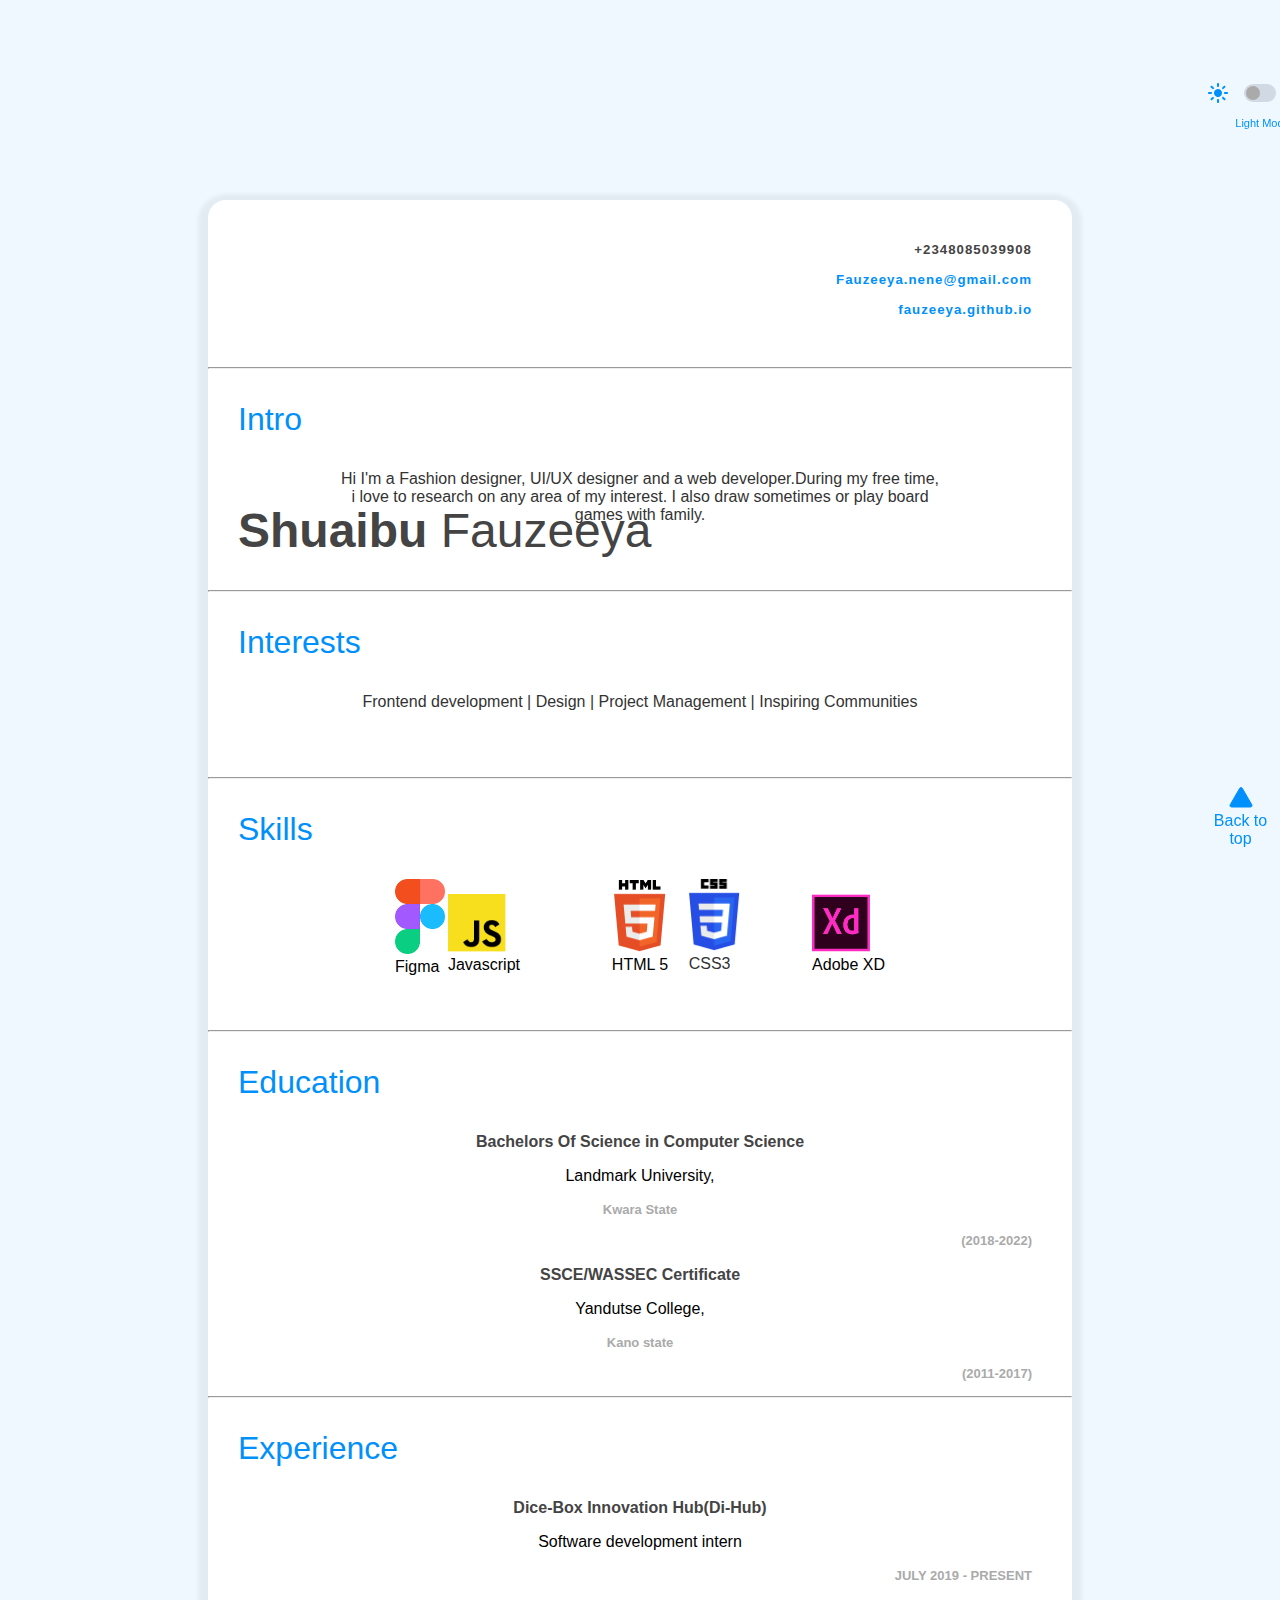
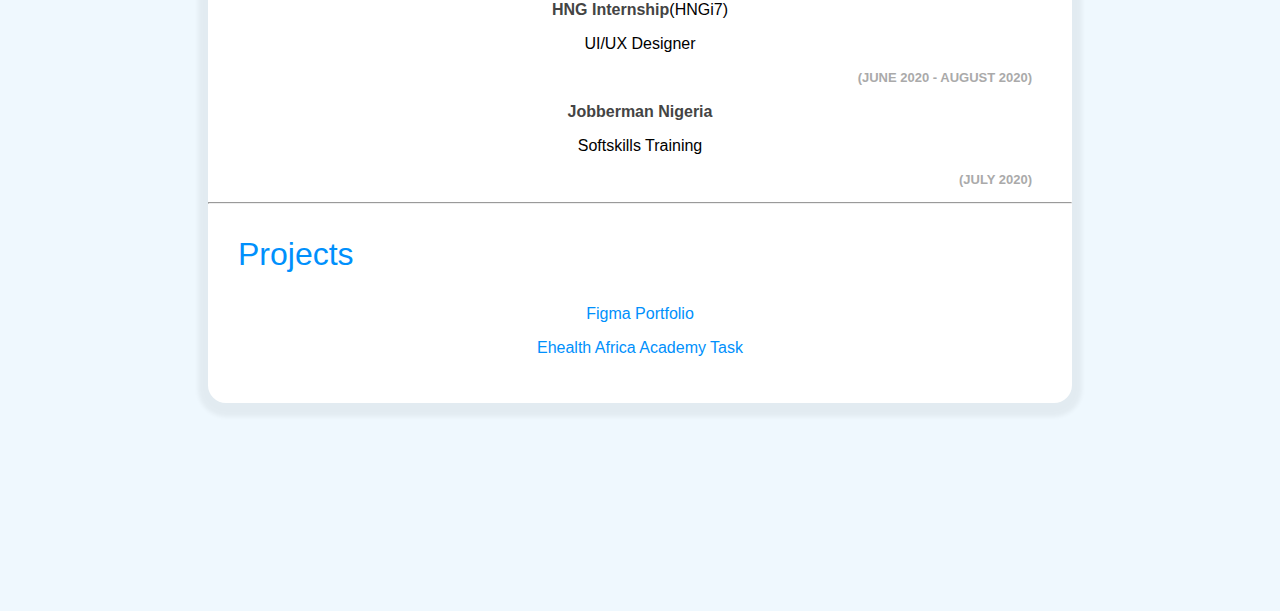
<file: index.html>
<!DOCTYPE html>
<html>
    <head>
        <meta charset="UTF-8">
        <meta name="viewport" content="width=device-width, initial-scale=1.0">
        <title>Fauzeeya Shuaibu</title>
        <link rel="icon" type="image/png" sizes="32x32" href="icon.jpg">
        <link rel="stylesheet" href="style.css">
        <link rel="stylesheet" href="dark.css">
        <link rel="stylesheet" href="responsive.css">

    </head>
    <body>
        <div id="border" class="background-dark">
        <h1 class ="change"><strong>Shuaibu </strong><span>Fauzeeya</span></h1>
        <div id = "header-1">
          <h5><span class="change">+2348085039908</span><br><br> <a href= "fauzeeya.nene@gmail.com" class="firstclass">Fauzeeya.nene@gmail.com</a> <br><br>
            <a href= "fauzeeya.github.io" id="github">fauzeeya.github.io</a>
        </h5>
        </div>
        <hr>
        <div id="intro">
            <p class="bold">Intro</p>
            <div id="introParagraph">
            <p class="introduction">Hi I'm a Fashion designer, UI/UX designer and a web developer.During my free time, <br>i love to
            research on any area of my interest. I also draw sometimes or play board <br>games with family.</p>
            </div>
        </div>
            <hr>
            <div id="intrests">
                <p class="bold">Interests</p>
                <p class="introduction">Frontend development | Design | Project Management | Inspiring Communities</p>
                <hr>
            </div>
            <div id="Skills">
                <p class="bold">Skills</p>
                <div class="figures">
                <figure id="fig1">
                    <a href ="https://en.wikipedia.org/wiki/HTML" >
                    <img class = "image" src="html5.png" alt="html-5" width ="51.30"></a>
                    <figcaption class="background-dark">HTML 5</figcaption>
                </figure>

                <figure id= "fig2">
                    <a href ="https://en.wikipedia.org/wiki/CSS">
                        <img class = "image" src="css.png" alt="css" width ="51.30"></a>
                        <figcaption class="background-dark">CSS3</figcaption>
                </figure>
                <Figure id="fig3">
                    <a href ="https://en.wikipedia.org/wiki/JAVASCRIPT">
                        <img class = "image" src="javascript.png" alt="JS" width ="58.30">    
                    </a>
                    <figcaption class="background-dark">Javascript</figcaption>
                </Figure>

                <figure id="fig4">
                    <a href ="https://en.wikipedia.org/wiki/ADOBEXD">
                        <img class = "image" src="xd2.png" alt="Adobe xd" width ="58.30">
                    </a>
                    <figcaption class="background-dark">Adobe XD</figcaption>
                </figure>

                <figure id="fig5">
                    <a href ="https://en.wikipedia.org/wiki/FIGMA">
                        <img class = "image" src="figma.png" alt="Figma" width ="50">
                    </a>
                    <figcaption class="background-dark">Figma</figcaption>
                </figure>
                </div>  
                <hr> 
            </div>
            <div id="education">
                <p class="bold">Education</p>
                </div>
                <div class ="educationbody">
                <div class="edu1">
                <p class="background-dark"><strong class="degree">Bachelors Of Science in Computer Science</strong></p>
                <p class="background-dark">Landmark University,</p>
                <p class="state">Kwara State</p>
                <p class="date">(2018-2022)</p>
                </div>
            <div class="edu1">
            <p><strong class="degree">SSCE/WASSEC Certificate</strong></p>
            <p class="background-dark">Yandutse College,</p>
            <p class="state">Kano state</p>
            <p class="date">(2011-2017)</p>
            </div>
                </div>
            <hr>
           <div id= "experience">
               <p class="bold">Experience</p>
           </div>
           <div class="exp1">
            <p class="degree background-dark"><strong>Dice-Box Innovation Hub(Di-Hub)</strong></p>
            <p class="background-dark">Software development intern</p>
            <p class="date">JULY 2019 - PRESENT</p>
        </div>
        <div class="exp1">
            <p class="background-dark"><strong class="degree">HNG Internship</strong>(HNGi7)</p>
            <p class="background-dark">UI/UX Designer</p>
            <p class="date">(JUNE 2020 - AUGUST 2020)</p>
        </div>
        <div class="exp1">
            <p class="background-dark"><strong class="degree">Jobberman Nigeria</strong></p>
            <p class="background-dark">Softskills Training</p>
            <p class="date">(JULY 2020)</p>
        </div>
        <hr>
        <div id="projects">
            <p class="bold">Projects</p>
        <div class="project">
            <p><a class="project"href="http://bit.ly/figmaportfolio">Figma Portfolio</a></p>
            <p ><a  class="project" href="http://bit.ly/EhAtasks">Ehealth Africa Academy Task</a></p>
        </div>
        </div>
    </div>
         
</div> 
<div class="right">
    <div class="dark-mode_box">
        <div class="dark-mode-items_container">
            <img src="sun.svg" alt="">
            <label class="switch">
                <input type="checkbox">
                <span class="slider round"></span> <br>
            </label>
            <img src="moon.svg" alt="">
        </div>
        <p>Light Mode</p>
    </div>
        </div>
        <div class="back-to-top">
            <a onclick="topFunction()" id="top">
                <img src="top.svg" alt=""><br>
                Back to top
            </a>
        </div>
    </div>
</div>

<script>
    // Dark mode
    const darkBtn = document.querySelector(".slider");

darkBtn.addEventListener("click", () => {
  var wrapper = document.querySelector("#border")
  wrapper.classList.toggle("dark");
  if (document.querySelector(".moon").classList.contains("hide")){
    document.querySelector(".moon").classList.remove("hide")
    document.querySelector(".sun").classList.add("hide")
  }
  else if(document.querySelector(".sun").classList.contains("hide")){
    document.querySelector(".sun").classList.remove("hide")
    document.querySelector(".moon").classList.add("hide")
  }
});

//Back to top

var scrollToTop = document.getElementById("top");
window.onscroll = () => {
    scrollFunction()
};

let scrollFunction = () => {
  if (document.body.scrollTop > 30 || document.documentElement.scrollTop > 30) {
    scrollToTop.style.display = "block";
  } else {
    scrollToTop.style.display = "none";
  }
}

function topFunction() {
  document.body.scrollTop = 0;
  document.documentElement.scrollTop = 0;
}
</script>
        
    </body>
</html>
</file>
<file: style.css>
body {
  font-family: "Open Sans", sans-serif;
  background: #eff8fe;
  color: #000000;
}

#border {
  margin: 200px;
  box-shadow: 0px 4px 4px 10px rgba(0, 0, 0, 0.05);
  border-radius: 18px;
  background-color: #ffffff;
}
h1 {
  position: absolute;
  bottom: 310px;
  padding-left: 30px;
  font-size: 3rem;
  font-weight: normal;
  color: #444444;
}

#header-1 {
  padding-top: 20px;
  text-align: right;
  padding-right: 40px;
  padding-bottom: 20px;
  letter-spacing: 1px;
}
h5 {
  color: #444444;
}

.firstclass {
  text-decoration: none;
  color: #0090fc;
}

#github {
  text-decoration: none;
  color: #0090fc;
  margin-bottom: 6px;
}

.bold {
  color: #0090fc;
  font-size: 2em;
  padding-left: 30px;
}

.introduction {
  text-align: center;
  padding-bottom: 50px;
  font-size: 16px;
  color: #333333;
}

#fig1 {
  text-align: center;
  padding-bottom: 40px;
}

#fig2 {
  position: absolute;
  top: 863px;
  right: 500px;
  color: #333333;
}

#fig3 {
  position: absolute;
  top: 878px;
  right: 720px;
}

#fig4 {
  position: absolute;
  top: 878px;
  right: 355px;
}

#fig5 {
  position: absolute;
  top: 863px;
  left: 355px;
}
.edu1 {
  text-align: center;
}

.degree {
  color: #444444;
}

.date {
  text-align: right;
  padding-right: 40px;
  color: #aaaaaa;
  font-size: 13px;
  font-weight: 600;
  line-height: 18px;
}

.state {
  color: #aaaaaa;
  font-size: 13px;
  font-weight: 600;
  line-height: 18px;
  font-family: "segoe UI", sans-serif;
}

.exp1 {
  text-align: center;
}

.project {
  text-decoration: none;
  color: #0090fc;
  text-align: center;
  padding-bottom: 30px;
}

.back-to-top {
  margin-left: 23px;
  position: fixed;
  z-index: 999;
  bottom: 52px;
  text-align: center;
  cursor: pointer;
  padding-left: 1170px;
  padding-right: 0px;
}

#top {
  font-size: 16px;
  font-weight: 400;
  line-height: 15px;
  color: #0090fc;
}

.right {
  margin: 0 auto;
  margin-left: 1200px;
  align-content: center;
}

.dark-mode_box {
  position: fixed;
  z-index: 999;
  top: 81px;
  height: 100px;
  text-align: center;
}

.dark-mode_box p {
  font-size: 11px;
  font-weight: 400;
  line-height: 15px;
  color: #0090fc;
}

.dark-mode_box img {
  margin-right: 16px;
}

.dark-mode_box img:nth-last-of-type(1) {
  margin: 0;
}

.dark-mode-items_container {
  display: flex;
  align-content: center;
  align-self: center;
  align-items: center;
}

.switch {
  position: relative;
  display: inline-block;
  width: 32px;
  height: 18px;
  margin-right: 17px;
}

.switch input {
  opacity: 0;
  width: 0;
  height: 0;
}

.slider {
  position: absolute;
  cursor: pointer;
  top: 0;
  left: 0;
  right: 0;
  bottom: 0;
  background-color: #ccc;
  -webkit-transition: 0.4s;
  transition: 0.4s;
  height: 18px;
  width: 32px;
  background: rgba(11, 19, 53, 0.13);
}

.slider:before {
  position: absolute;
  content: "";
  height: 14px;
  width: 14px;
  left: 2px;
  bottom: 2px;
  background: #aaaaaa;
  -webkit-transition: 0.4s;
  transition: 0.4s;
}

input:checked + .slider {
  background: rgba(11, 19, 53, 0.13);
  border: 1px solid #ffffff;
  border-radius: 30px;
}

input:checked + .slider.round:before {
  position: absolute;
  right: 1px;
  top: 1px;
  background-color: #0090fc;
}

input:checked + .slider:before {
  -webkit-transform: translateX(13px);
  -ms-transform: translateX(13px);
  transform: translateX(13px);
}

/*slider*/
.slider.round {
  border-radius: 30px;
}

.slider.round:before {
  border-radius: 50%;
}
</file>
<file: dark.css>
.dark-mode_box img {
  margin-right: 16px;
}

.dark-mode_box img:nth-last-of-type(1) {
  margin: 0;
}

.dark-mode-items_container {
  display: flex;
  align-content: center;
  align-self: center;
  align-items: center;
}

.switch {
  position: relative;
  display: inline-block;
  width: 32px;
  height: 18px;
  margin-right: 17px;
}

.switch input {
  opacity: 0;
  width: 0;
  height: 0;
}

.slider {
  position: absolute;
  cursor: pointer;
  top: 0;
  left: 0;
  right: 0;
  bottom: 0;
  background-color: #ccc;
  -webkit-transition: 0.4s;
  transition: 0.4s;
  height: 18px;
  width: 32px;
  background: rgba(11, 19, 53, 0.13);
}

.slider:before {
  position: absolute;
  content: "";
  height: 14px;
  width: 14px;
  left: 2px;
  bottom: 2px;
  background: #aaaaaa;
  -webkit-transition: 0.4s;
  transition: 0.4s;
}

input:checked + .slider {
  /* background-color: #2196F3; */
  background: rgba(11, 19, 53, 0.13);
  border: 1px solid #ffffff;
  border-radius: 30px;
}

input:checked + .slider.round:before {
  position: absolute;
  right: 1px;
  top: 1px;
  background-color: #0090fc;
}

input:checked + .slider:before {
  -webkit-transform: translateX(13px);
  -ms-transform: translateX(13px);
  transform: translateX(13px);
}

/* Rounded sliders */
.slider.round {
  border-radius: 30px;
}

.slider.round:before {
  border-radius: 50%;
}

#border.dark {
  background: #090909;
}
#border.dark .change,
#border.dark h1,
#border.dark .introduction,
#border.dark .background-dark,
#border.dark .degree {
  color: #ffffff;
}
</file>
<file: responsive.css>
@media screen and (max-width: 768px) {
  #header-1 {
    width: 100%;
  }

  #border {
    margin: 0;
  }
  h1 {
    position: absolute;
    padding-bottom: 320px;
    padding-left: 2px;
    font-size: 24px;
  }

  #intro {
    padding-right: 0px;
  }

  .bold {
    margin-right: 0;
  }

  #intro .introduction {
    margin-left: 5%;
  }

  #interests .introduction {
    margin-left: 11%;
  }

  #skills figure {
    margin-left: 15%;
    display: flex;
    flex-direction: row;
    flex-wrap: wrap;
    justify-content: flex-start;
  }

  #fig2 {
    position: absolute;
    padding-left: 600px;
  }

  #skills #fig2 {
    margin-left: 15%;
    display: flex;
    flex-direction: row;
    flex-wrap: wrap;
    justify-content: flex-start;
  }

  #skills figure {
    margin-right: 9%;
  }

  #skills figure:nth-last-of-type(1) {
    margin: 0;
  }

  #skills figure figcaption {
    display: none;
  }

  #skills figure img {
    height: 72px;
    width: 60px;
    margin-bottom: 12px;
  }

  #education .edu1 {
    margin-left: 9%;
  }

  .edu1,
  .exp1 {
    display: block;
  }

  .edu1 .date,
  .exp1 .date {
    margin: 0;
    margin-top: 10px;
  }

  #experience .educationbody {
    margin-left: 8%;
  }

  #projects .project {
    margin-left: 12%;
  }

  .right {
    display: none;
  }
}

@media (max-width: 360px) {
  .info,
  .section {
    display: block;
  }

  .section .item-title {
    margin-bottom: 12px;
  }

  .section .item-body {
    margin: 0;
  }
}
</file>
